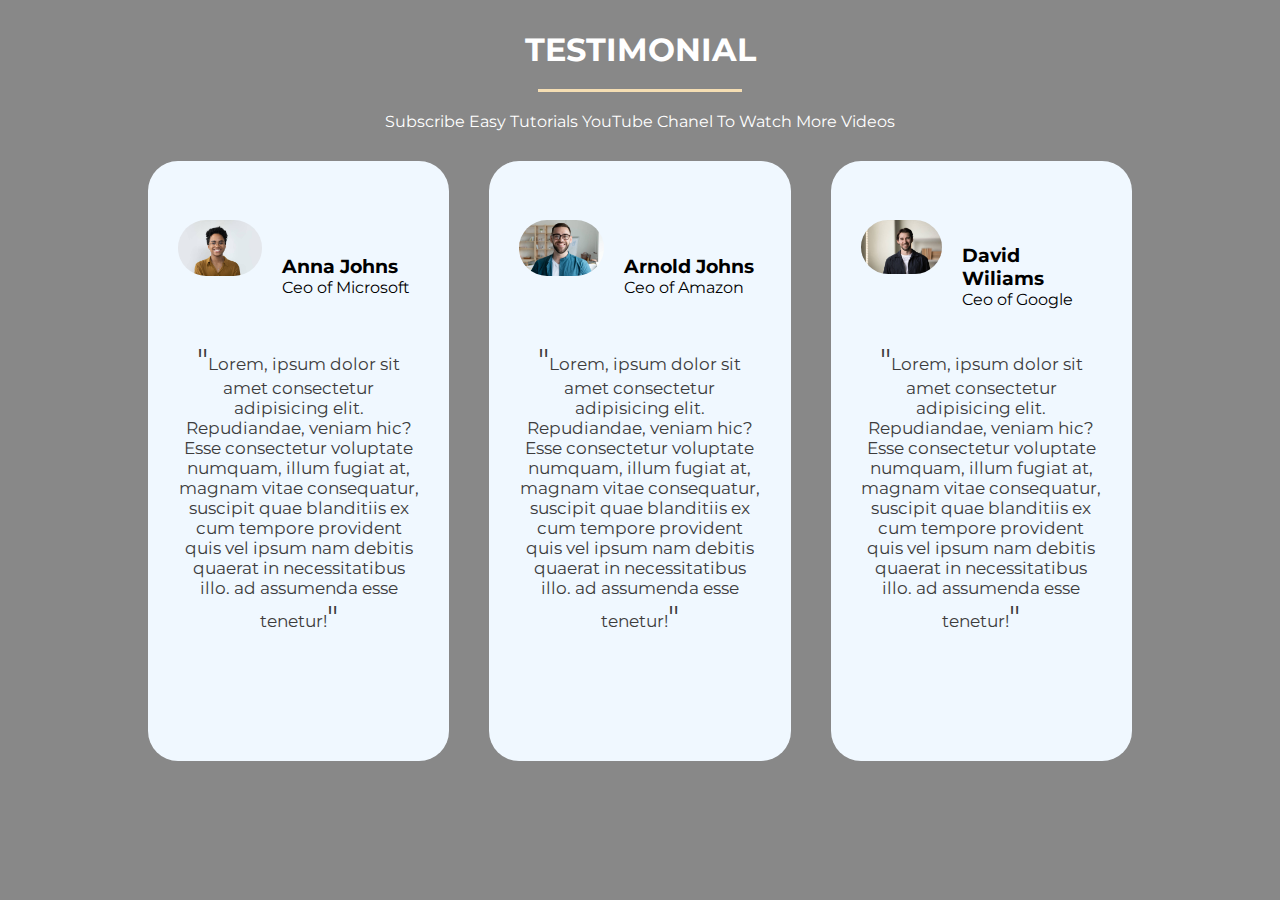
<file: Exam MQ_BT/First Task/index.html>
<!DOCTYPE html>
<html lang="en">

<head>
    <meta charset="UTF-8">
    <meta name="viewport" content="width=device-width, initial-scale=1.0">
    <title>Testimonial
    </title>
    <style>
        @import url("media.css");
        @import url("style.css");
        @import url('https://fonts.googleapis.com/css2?family=Lugrasimo&family=Montserrat:ital,wght@0,100..900;1,100..900&family=Open+Sans:ital,wght@0,300..800;1,300..800&display=swap');
    </style>
</head>

<body>

    <div class="home">
        <div class="home-container">
            <div class="heading">
                <h1>TESTIMONIAL</h1>
                <hr>
                <p>Subscribe Easy Tutorials YouTube Chanel To Watch More Videos</p>
            </div>
            <div class="testimonial">
                <div class="test">
                    <div class="t_container">
                        <div class="profile">
                            <div class="profile-pic">
                                <img src="Assets/first.jpg" alt="">
                            </div>
                            <div class="profile-data">
                                <h3>Anna Johns</h3>
                                <p>Ceo of Microsoft</p>
                            </div>
                        </div>
                    <div class="t_p">
                        <p><font>"</font>Lorem, ipsum dolor sit amet consectetur adipisicing elit. Repudiandae, veniam hic? Esse consectetur voluptate numquam, illum fugiat at, magnam vitae consequatur, suscipit quae blanditiis ex cum tempore provident quis vel ipsum nam debitis quaerat in necessitatibus illo. ad assumenda esse tenetur!<font>"</font></p>
                    </div>
                    </div>
                </div>
                <div class="test">
                    <div class="t_container">
                        <div class="profile">
                            <div class="profile-pic">
                                <img src="Assets/two.jpg" alt="">
                            </div>
                            <div class="profile-data">
                                <h3>Arnold Johns</h3>
                                <p>Ceo of Amazon</p>
                            </div>
                        </div>
                    <div class="t_p">
                        <p><font>"</font>Lorem, ipsum dolor sit amet consectetur adipisicing elit. Repudiandae, veniam hic? Esse consectetur voluptate numquam, illum fugiat at, magnam vitae consequatur, suscipit quae blanditiis ex cum tempore provident quis vel ipsum nam debitis quaerat in necessitatibus illo. ad assumenda esse tenetur!<font>"</font></p>
                    </div>
                    </div>
                </div>
                <div class="test">
                    <div class="t_container">
                        <div class="profile">
                            <div class="profile-pic">
                                <img src="Assets/three.jpg" alt="">
                            </div>
                            <div class="profile-data">
                                <h3>David Wiliams</h3>
                                <p>Ceo of Google</p>
                            </div>
                        </div>
                    <div class="t_p">
                        <p><font>"</font>Lorem, ipsum dolor sit amet consectetur adipisicing elit. Repudiandae, veniam hic? Esse consectetur voluptate numquam, illum fugiat at, magnam vitae consequatur, suscipit quae blanditiis ex cum tempore provident quis vel ipsum nam debitis quaerat in necessitatibus illo. ad assumenda esse tenetur!<font>"</font></p>
                    </div>
                    </div>
                </div>
            </div>

        </div>
    </div>

</body>

</html>
</file>
